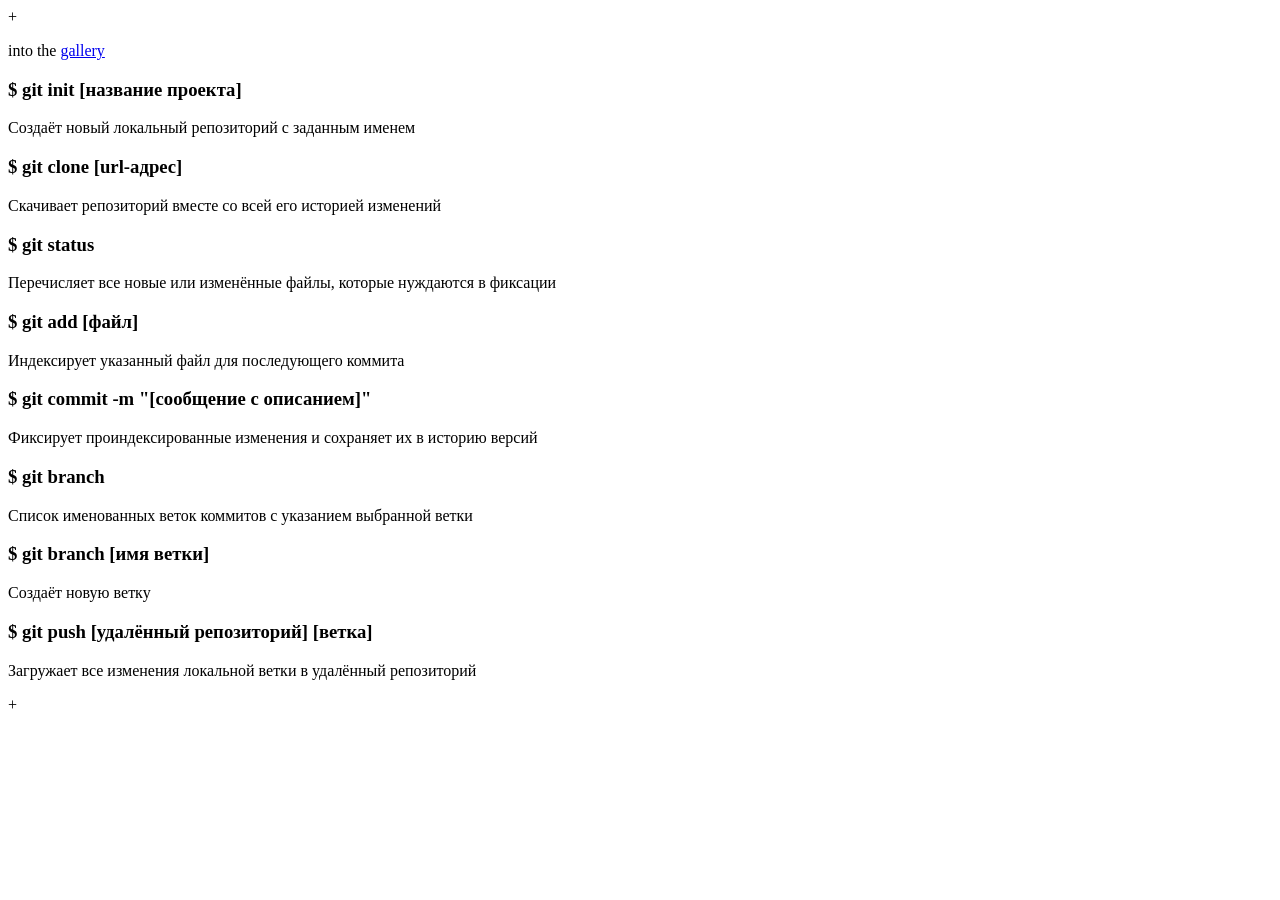
<file: index.html>
<!DOCTYPE html>
<html lang="en">
<head>
    <meta charset="UTF-8">
    <meta http-equiv="X-UA-Compatible" content="IE=edge">
    <meta name="viewport" content="width=device-width, initial-scale=1.0">
    <title>Document</title>
</head>
<body>
    <header>
        +
    </header>
    <main>
        <div>
            <p>into the <a href="./pages/gallery.html">gallery</a>
            </p>
        </div>
        <div>
            <h3>$ git init [название проекта]</h3>
            <p>Создаёт новый локальный репозиторий с заданным именем</p>
        </div>
        <div>
            <h3>$ git clone [url-адрес]</h3>
            <p>Скачивает репозиторий вместе со всей его историей изменений</p>
        </div>
        <div>
            <h3>$ git status</h3>
            <p>Перечисляет все новые или изменённые файлы, которые нуждаются в фиксации</p>
        </div>
        <div>
            <h3>$ git add [файл]</h3>
            <p>Индексирует указанный файл для последующего коммита</p>
        </div>
        <div>
            <h3>$ git commit -m "[сообщение с описанием]"</h3>
            <p>Фиксирует проиндексированные изменения и сохраняет их в историю версий</p>
        </div>
        <div>
            <h3>$ git branch</h3>
            <p>Список именованных веток коммитов с указанием выбранной ветки</p>
        </div>
        <div>
            <h3>$ git branch [имя ветки]</h3>
            <p>Создаёт новую ветку</p>
        </div>
        <div>
            <h3>$ git push [удалённый репозиторий] [ветка]</h3>
            <p>Загружает все изменения локальной ветки в удалённый репозиторий</p>
        </div>
    </main>
    <footer>
        +
    </footer>
</body>
</html>
</file>
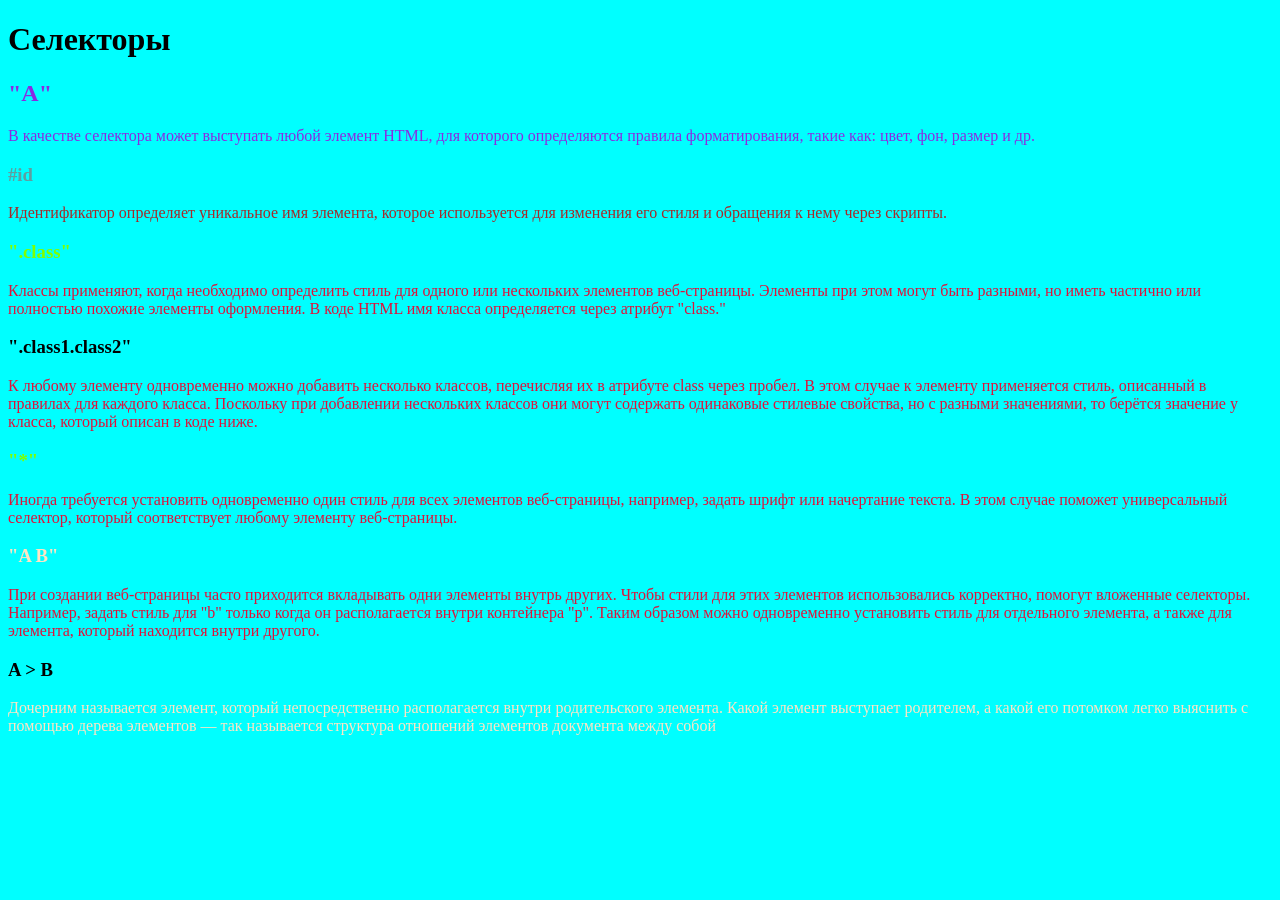
<file: markup/index.html>
<!DOCTYPE html>
<html lang="en">
<head>
    <meta charset="UTF-8">
    <meta http-equiv="X-UA-Compatible" content="IE=edge">
    <meta name="viewport" content="width=device-width, initial-scale=1.0">
    <title>Document</title>
    <link rel="stylesheet" href="css/style.css">
</head>
<body>
    <header>
        <h1>Селекторы</h1>
    </header>
    <main>
        <h2>"A"</h2>
        <p>В качестве селектора может выступать любой элемент HTML, для которого определяются правила форматирования, такие как: цвет, фон, размер и др.</p>
        <h3 id="a">#id</h3>
        <p class="p">Идентификатор определяет уникальное имя элемента, которое используется для изменения его стиля и обращения к нему через скрипты.</p>
        <h3 class="h">".class"</h3>
        <span>Классы применяют, когда необходимо определить стиль для одного или нескольких элементов веб-страницы. Элементы при этом могут быть разными, но иметь частично или полностью похожие элементы оформления. В коде HTML имя класса определяется через атрибут "class."</span>
        <h3 >".class1.class2"</h3>
        <span>К любому элементу одновременно можно добавить несколько классов, перечисляя их в атрибуте class через пробел. В этом случае к элементу применяется стиль, описанный в правилах для каждого класса. Поскольку при добавлении нескольких классов они могут содержать одинаковые стилевые свойства, но с разными значениями, то берётся значение у класса, который описан в коде ниже.</span>
        <h3 class="h">"*"</h3>
        <span>Иногда требуется установить одновременно один стиль для всех элементов веб-страницы, например, задать шрифт или начертание текста. В этом случае поможет универсальный селектор, который соответствует любому элементу веб-страницы.</span>
        <h3 class="p h">"A B"</h3>
        <span >При создании веб-страницы часто приходится вкладывать одни элементы внутрь других. Чтобы стили для этих элементов использовались корректно, помогут вложенные селекторы. Например, задать стиль для "b" только когда он располагается внутри контейнера "p". Таким образом можно одновременно установить стиль для отдельного элемента, а также для элемента, который находится внутри другого.</span>
        <h3>A > B</h3>
        <p class="p h">Дочерним называется элемент, который непосредственно располагается внутри родительского элемента. Какой элемент выступает родителем, а какой его потомком легко выяснить с помощью дерева элементов — так называется структура отношений элементов документа между собой</p>
    </main>
    <footer></footer>
</body>
</html>
</file>
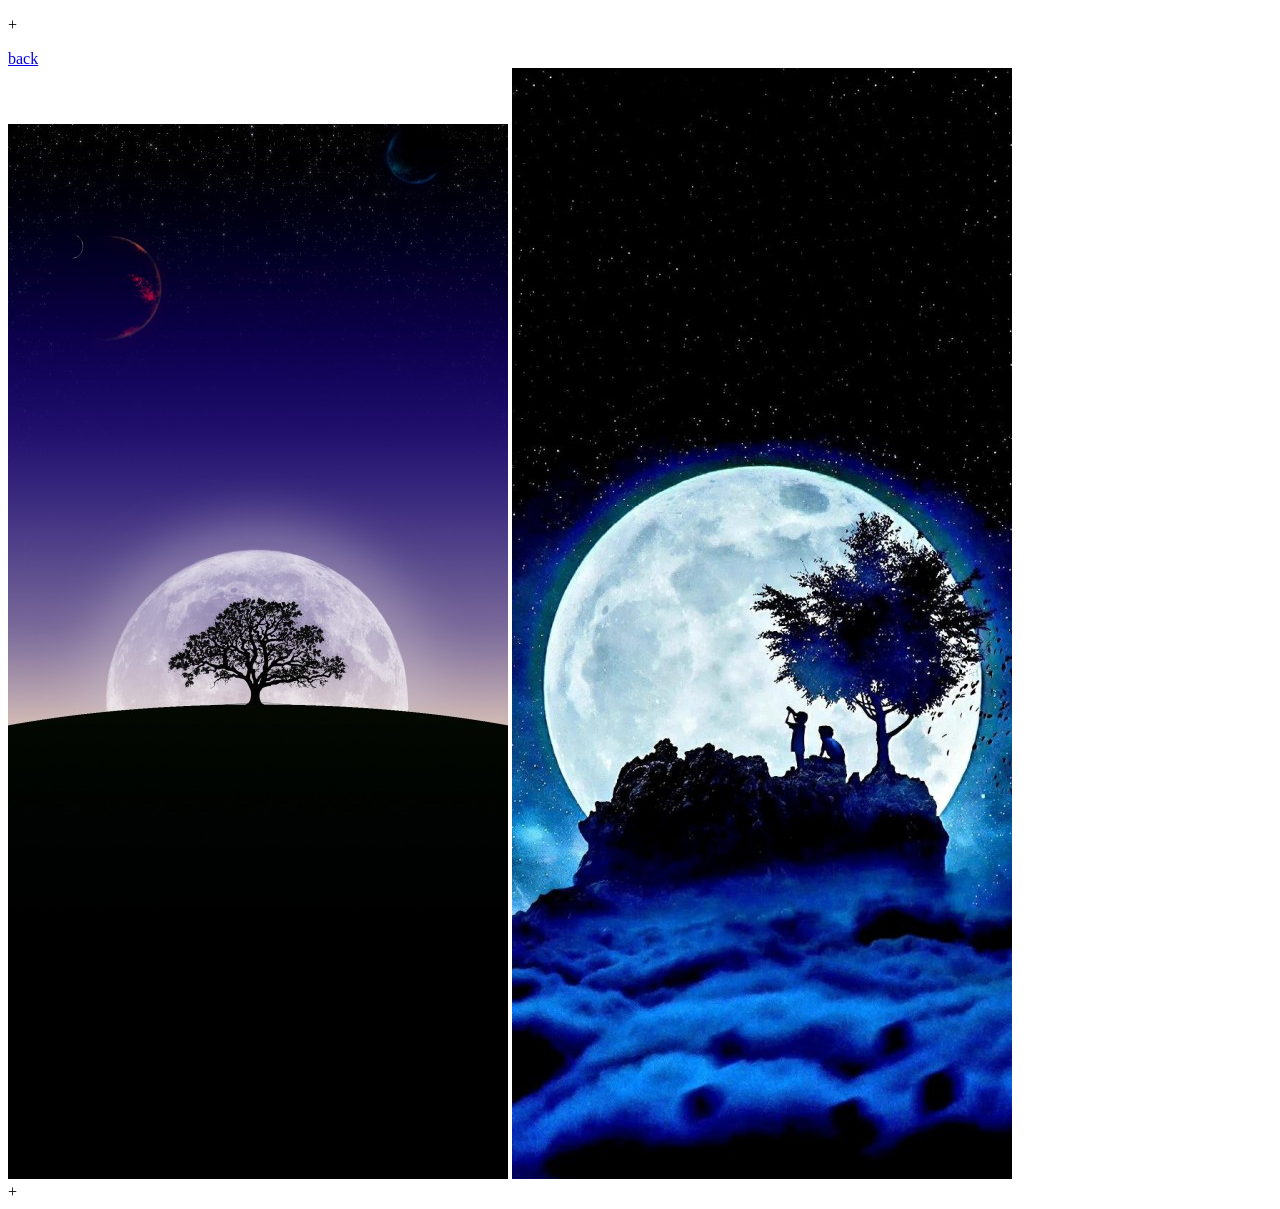
<file: pages/gallery.html>
<!DOCTYPE html>
<html lang="en">
<head>
    <meta charset="UTF-8">
    <meta http-equiv="X-UA-Compatible" content="IE=edge">
    <meta name="viewport" content="width=device-width, initial-scale=1.0">
    <title>Document</title>
</head>
<body>
    <header>
        <p>+</p>
    </header>
    <main>
        <div>
            <a href="../index.html">back</a>
        </div>
        <img src="../images/168949-zemlya-atmosfera-luna-ekoregion-polumesyac-500x.jpg" alt="1">
        <img src="../images/172541-zemlya-luna-planeta-noch-atmosfera-500x.jpg" alt="2">
    </main>
    <footer>
        +
    </footer>
</body>
</html>
</file>
<file: markup/css/style.css>
*{
    background-color: aqua;
}
h2,p{
    color: blueviolet;
}
.p{
    color: brown;
}
main>h3{
    font-family: Comic Sans MS;
}
#a{
    color: cadetblue;
}
.h{
    color: chartreuse;
}
.p.h{
    color: bisque;
}
span{
    color: crimson;
}
</file>
